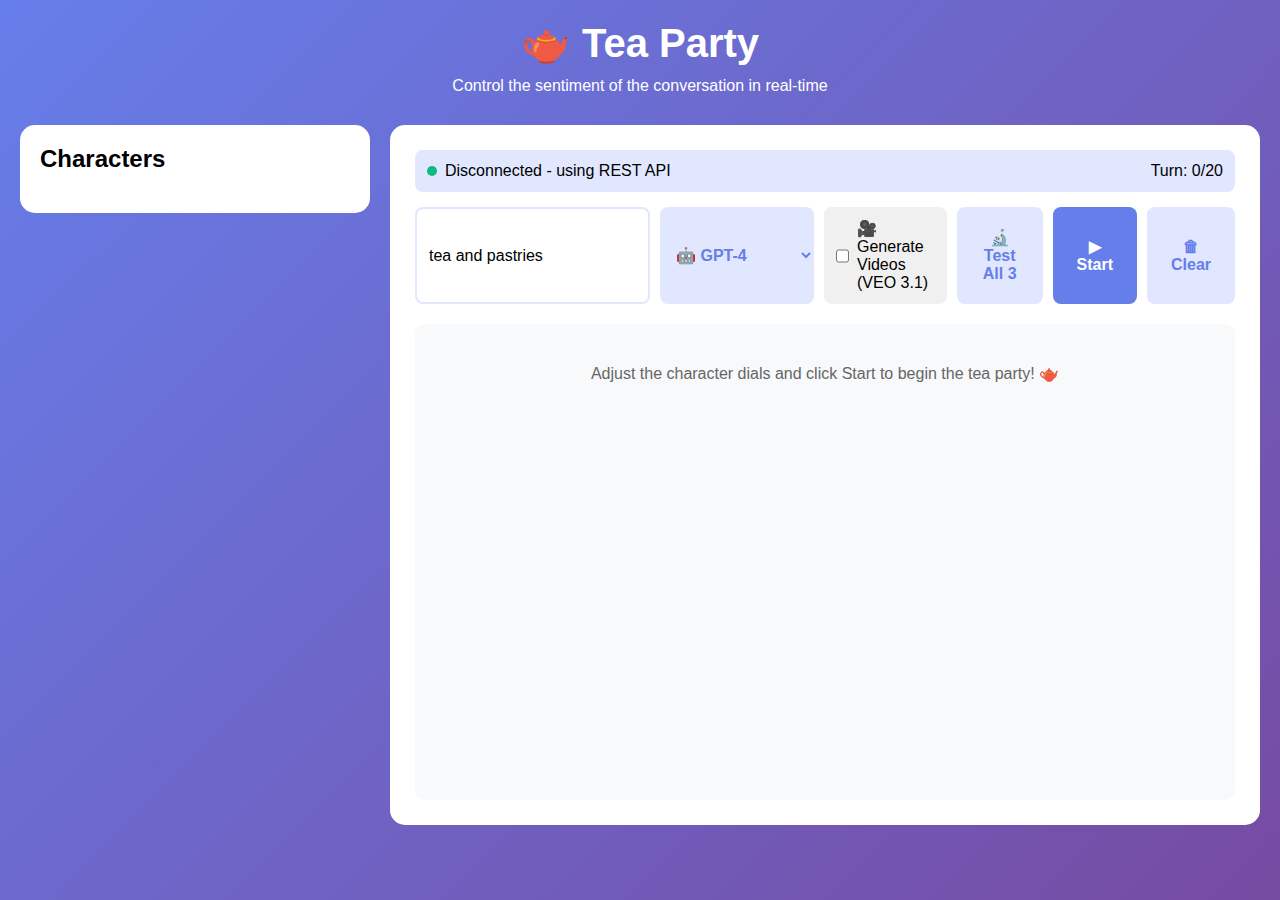
<file: app/static/index.html>
<!DOCTYPE html>
<html lang="en">
<head>
    <meta charset="UTF-8">
    <meta name="viewport" content="width=device-width, initial-scale=1.0">
    <title>🫖 Tea Party - Sentiment-Controlled Conversation</title>
    <style>
        * {
            margin: 0;
            padding: 0;
            box-sizing: border-box;
        }

        body {
            font-family: 'Segoe UI', Tahoma, Geneva, Verdana, sans-serif;
            background: linear-gradient(135deg, #667eea 0%, #764ba2 100%);
            min-height: 100vh;
            padding: 20px;
        }

        .container {
            max-width: 1400px;
            margin: 0 auto;
        }

        .header {
            text-align: center;
            color: white;
            margin-bottom: 30px;
        }

        .header h1 {
            font-size: 2.5em;
            margin-bottom: 10px;
        }

        .main-grid {
            display: grid;
            grid-template-columns: 350px 1fr;
            gap: 20px;
        }

        .characters-panel {
            background: white;
            border-radius: 15px;
            padding: 20px;
            height: fit-content;
            max-height: calc(100vh - 200px);
            overflow-y: auto;
        }

        .character-card {
            background: #f8f9fa;
            border-radius: 10px;
            padding: 15px;
            margin-bottom: 15px;
            border: 2px solid transparent;
            transition: all 0.3s;
        }

        .character-card.active {
            border-color: #667eea;
            box-shadow: 0 4px 12px rgba(102, 126, 234, 0.3);
        }

        .character-header {
            display: flex;
            align-items: center;
            margin-bottom: 15px;
        }

        .character-avatar {
            width: 50px;
            height: 50px;
            border-radius: 50%;
            background: linear-gradient(135deg, #667eea, #764ba2);
            display: flex;
            align-items: center;
            justify-content: center;
            color: white;
            font-size: 24px;
            font-weight: bold;
            margin-right: 12px;
        }

        .character-info h3 {
            font-size: 1.1em;
            color: #333;
            margin-bottom: 3px;
        }

        .character-info p {
            font-size: 0.85em;
            color: #666;
        }

        .dial {
            margin-bottom: 12px;
        }

        .dial-label {
            display: flex;
            justify-content: space-between;
            font-size: 0.85em;
            margin-bottom: 5px;
            color: #555;
        }

        .dial-value {
            font-weight: bold;
            color: #667eea;
        }

        .slider {
            width: 100%;
            height: 6px;
            border-radius: 3px;
            background: #ddd;
            outline: none;
            -webkit-appearance: none;
        }

        .slider::-webkit-slider-thumb {
            -webkit-appearance: none;
            appearance: none;
            width: 18px;
            height: 18px;
            border-radius: 50%;
            background: #667eea;
            cursor: pointer;
        }

        .slider::-moz-range-thumb {
            width: 18px;
            height: 18px;
            border-radius: 50%;
            background: #667eea;
            cursor: pointer;
            border: none;
        }

        .conversation-panel {
            background: white;
            border-radius: 15px;
            padding: 25px;
            display: flex;
            flex-direction: column;
            height: calc(100vh - 200px);
        }

        .controls {
            display: flex;
            gap: 10px;
            margin-bottom: 20px;
        }

        .btn {
            padding: 12px 24px;
            border: none;
            border-radius: 8px;
            font-size: 1em;
            font-weight: 600;
            cursor: pointer;
            transition: all 0.3s;
        }

        .btn-primary {
            background: #667eea;
            color: white;
        }

        .btn-primary:hover {
            background: #5568d3;
            transform: translateY(-2px);
        }

        .btn-secondary {
            background: #e0e7ff;
            color: #667eea;
        }

        .btn-danger {
            background: #ef4444;
            color: white;
        }

        .topic-input {
            flex: 1;
            padding: 12px;
            border: 2px solid #e0e7ff;
            border-radius: 8px;
            font-size: 1em;
        }

        .conversation-feed {
            flex: 1;
            overflow-y: auto;
            padding: 20px;
            background: #f8f9fa;
            border-radius: 10px;
        }

        .message {
            margin-bottom: 20px;
            padding: 15px;
            border-radius: 10px;
            background: white;
            box-shadow: 0 2px 8px rgba(0,0,0,0.1);
            animation: slideIn 0.3s ease-out;
        }

        @keyframes slideIn {
            from {
                opacity: 0;
                transform: translateY(20px);
            }
            to {
                opacity: 1;
                transform: translateY(0);
            }
        }

        .message-header {
            display: flex;
            align-items: center;
            margin-bottom: 10px;
        }

        .message-avatar {
            width: 35px;
            height: 35px;
            border-radius: 50%;
            background: linear-gradient(135deg, #667eea, #764ba2);
            display: flex;
            align-items: center;
            justify-content: center;
            color: white;
            font-weight: bold;
            margin-right: 10px;
        }

        .message-name {
            font-weight: 600;
            color: #333;
            flex: 1;
        }

        .message-dials {
            font-size: 0.75em;
            color: #666;
        }

        .message-model {
            font-size: 0.8em;
            padding: 3px 8px;
            border-radius: 4px;
            font-weight: 600;
            margin-left: 10px;
        }

        .model-gpt-4 {
            background: #e0f2fe;
            color: #0369a1;
        }

        .model-claude {
            background: #fce7f3;
            color: #be123c;
        }

        .model-gemini {
            background: #e0e7ff;
            color: #4338ca;
        }

        .message-text {
            color: #555;
            line-height: 1.6;
        }

        .message-video {
            margin-top: 12px;
            border-radius: 8px;
            overflow: hidden;
        }

        .message-video video {
            width: 100%;
            max-width: 480px;
            border-radius: 8px;
        }

        .video-generating {
            padding: 12px;
            background: #fef3c7;
            border-radius: 8px;
            margin-top: 8px;
            display: flex;
            align-items: center;
            gap: 8px;
            font-size: 0.9em;
            color: #92400e;
        }

        .video-error {
            padding: 12px;
            background: #fee2e2;
            border-radius: 8px;
            margin-top: 8px;
            font-size: 0.9em;
            color: #991b1b;
        }

        .status-bar {
            padding: 12px;
            background: #e0e7ff;
            border-radius: 8px;
            margin-bottom: 15px;
            display: flex;
            justify-content: space-between;
            align-items: center;
        }

        .status-indicator {
            display: flex;
            align-items: center;
            gap: 8px;
        }

        .status-dot {
            width: 10px;
            height: 10px;
            border-radius: 50%;
            background: #10b981;
            animation: pulse 2s infinite;
        }

        @keyframes pulse {
            0%, 100% { opacity: 1; }
            50% { opacity: 0.5; }
        }

        .loading {
            text-align: center;
            padding: 20px;
            color: #666;
        }

        .spinner {
            display: inline-block;
            width: 20px;
            height: 20px;
            border: 3px solid #e0e7ff;
            border-top-color: #667eea;
            border-radius: 50%;
            animation: spin 1s linear infinite;
        }

        @keyframes spin {
            to { transform: rotate(360deg); }
        }
    </style>
</head>
<body>
    <div class="container">
        <div class="header">
            <h1>🫖 Tea Party</h1>
            <p>Control the sentiment of the conversation in real-time</p>
        </div>

        <div class="main-grid">
            <!-- Characters Panel -->
            <div class="characters-panel">
                <h2 style="margin-bottom: 20px;">Characters</h2>
                <div id="characters-list"></div>
            </div>

            <!-- Conversation Panel -->
            <div class="conversation-panel">
                <div class="status-bar">
                    <div class="status-indicator">
                        <div class="status-dot"></div>
                        <span id="status-text">Ready</span>
                    </div>
                    <div>
                        <span id="turn-count">Turn: 0/20</span>
                    </div>
                </div>

                <div class="controls">
                    <input type="text" id="topic-input" class="topic-input" placeholder="Conversation topic..." value="tea and pastries">
                    <select id="model-select" class="btn btn-secondary" style="padding: 12px; cursor: pointer;">
                        <option value="gpt-4">🤖 GPT-4</option>
                        <option value="claude">🧠 Claude 3.5</option>
                        <option value="gemini">✨ Gemini Pro</option>
                    </select>
                    <label style="display: flex; align-items: center; gap: 8px; padding: 12px; background: #f0f0f0; border-radius: 8px; cursor: pointer;">
                        <input type="checkbox" id="video-toggle" style="width: 18px; height: 18px; cursor: pointer;">
                        <span>🎥 Generate Videos (VEO 3.1)</span>
                    </label>
                    <button id="test-all-btn" class="btn btn-secondary">🔬 Test All 3</button>
                    <button id="start-btn" class="btn btn-primary">▶ Start</button>
                    <button id="stop-btn" class="btn btn-danger" style="display: none;">⏸ Stop</button>
                    <button id="clear-btn" class="btn btn-secondary">🗑 Clear</button>
                </div>

                <div id="conversation-feed" class="conversation-feed">
                    <div class="loading">
                        <p>Adjust the character dials and click Start to begin the tea party! 🫖</p>
                    </div>
                </div>
            </div>
        </div>
    </div>

    <script src="app.js"></script>
</body>
</html>
</file>
